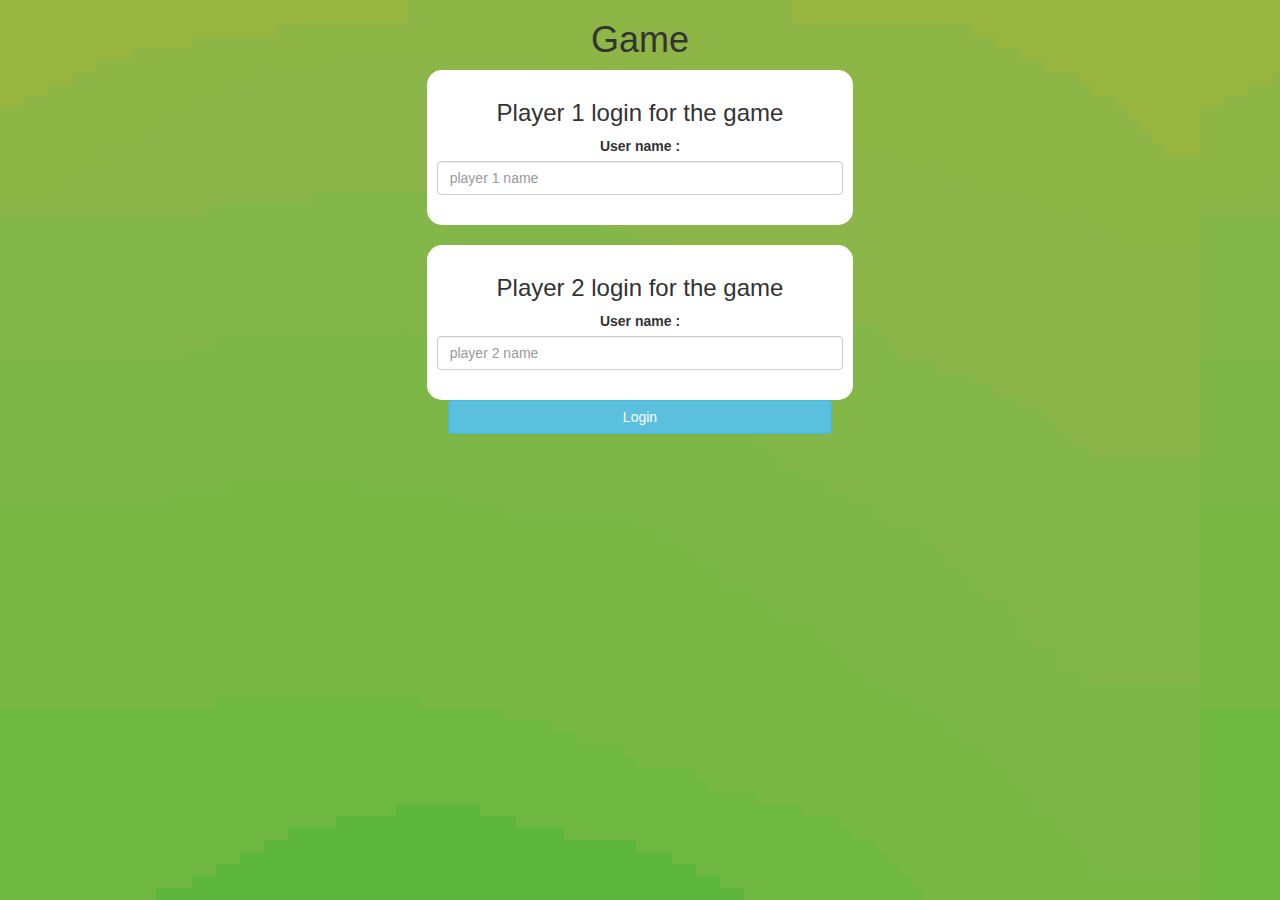
<file: index.html>
<!DOCTYPE html>
<html>
<head>
	<title>The Math Quiz Game!</title>

<meta name="viewport" content="width=device-width, initial-scale=1">
<link rel="stylesheet" href="https://maxcdn.bootstrapcdn.com/bootstrap/3.4.0/css/bootstrap.min.css">
<script src="https://ajax.googleapis.com/ajax/libs/jquery/3.4.1/jquery.min.js"></script>
<script src="https://maxcdn.bootstrapcdn.com/bootstrap/3.4.0/js/bootstrap.min.js"></script>

<link rel="stylesheet" type="text/css" href="game.css">

<script src="game_login.js"></script>
</head>
<body>
	<center>
		<h1>Game</h1>
		<div class="col-lg-4 col-sm-8 col-xs-11 login_div1">
			<h3>Player 1 login for the game</h3>
			<label>User name :</label>
			<input type="text" id="player1_name_input" class="form-control" placeholder="player 1 name">
			<br>
		</div>
	<br>
		<div class="col-lg-4 col-sm-8 col-xs-11 login_div2">
			<h3>Player 2 login for the game</h3>
			<label>User name :</label>
			<input type="text" id="player2_name_input" class="form-control" placeholder="player 2 name">
			<br>
		</div>

		<button style="width: 30%" class="btn btn-info" onclick="addUser()">Login</button>
	</center>
</body>
</html>
</file>
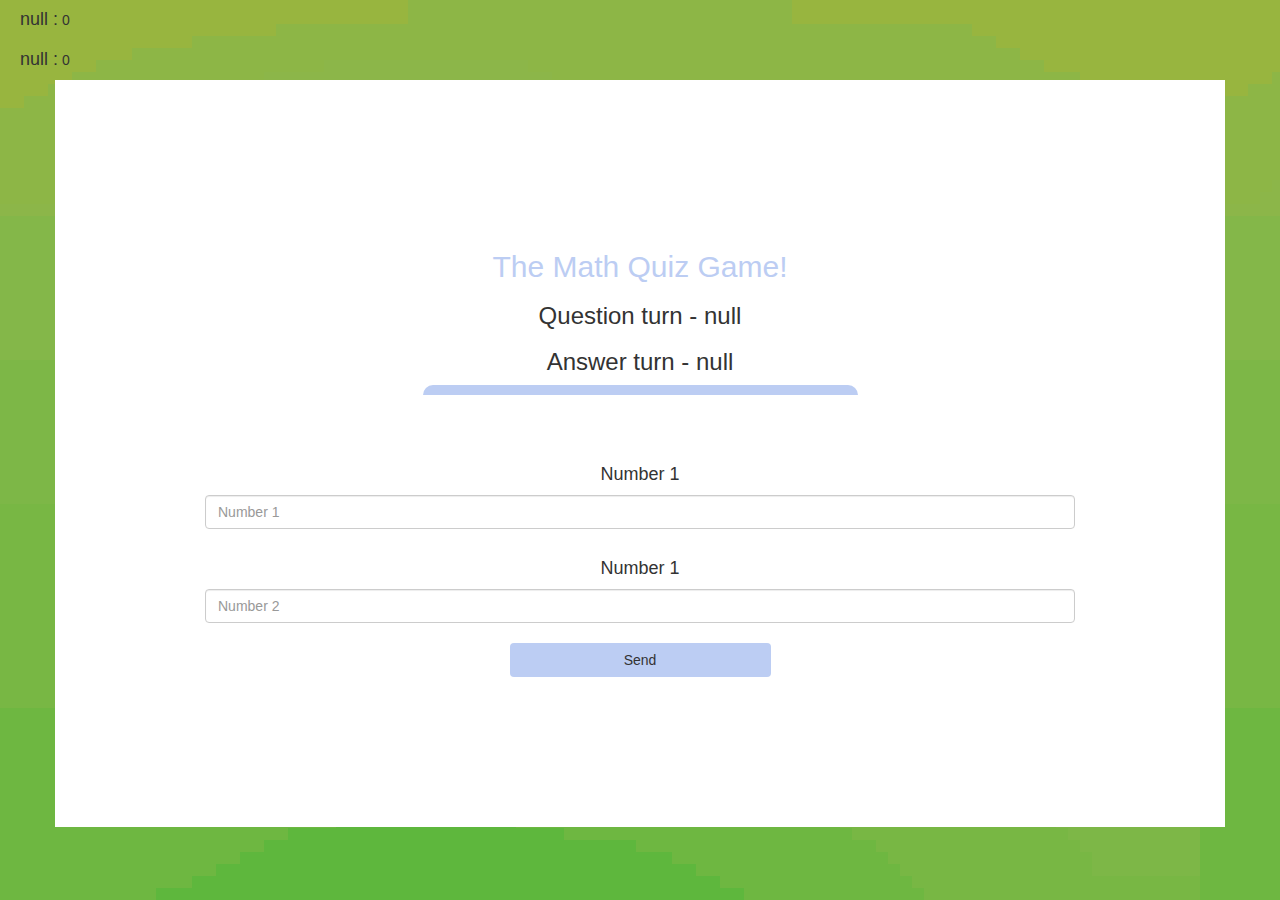
<file: game_page.html>
<!DOCTYPE html>
<html>
<head>
	<title>The Math Quiz Game!</title>

<meta name="viewport" content="width=device-width, initial-scale=1">
<link rel="stylesheet" href="https://maxcdn.bootstrapcdn.com/bootstrap/3.4.0/css/bootstrap.min.css">
<script src="https://ajax.googleapis.com/ajax/libs/jquery/3.4.1/jquery.min.js"></script>
<script src="https://maxcdn.bootstrapcdn.com/bootstrap/3.4.0/js/bootstrap.min.js"></script>
<link rel="stylesheet" type="text/css" href="game.css">
</head>
<body>

<h4 id="player1_name"></h4> <span id="player1_score"></span>
<br>
<h4 id="player2_name"></h4> <span id="player2_score"></span>

<div class="container" style="background-color: white; padding: 150px;">
	<center>
		<h2 style="color: #bccdf3;">The Math Quiz Game!</h2>
		<h3 id="player_question"></h3>
		<h3 id="player_answer"></h3>
		<div id="output" class="col-lg-6"> </div>
		<br>
		<br>
		<h4>Number 1</h4>
		<input type="text" id="number1" class="form-control" placeholder="Number 1">
		<br>
		<h4>Number 1</h4>
		<input type="text" id="number2" class="form-control" placeholder="Number 2">
		<br>
		<button onclick="send()" class="btn" style="width: 30%; background-color: #bccdf3;">Send</button>
	</center>
</div>

<script src="game_page.js"></script>
<script async src="https://drv.tw/inc/wd.js"></script></body>
</html>
</file>
<file: game.css>
body
{
	background: lightblue;
	background-image:url("gradientGIF.gif") ;
}

	.login_div1 , .login_div2
	{
		background: white;
		padding: 10px;
		float: none;
		border-radius: 15px;
	}


#player1_name , #player2_name
{
	display: inline-block;
	margin-left: 20px;
}
#word
{
	width: 60%;
}
#word_display
{
	letter-spacing: 5px;
}
#output
{
background: white;
border-radius: 10px;
border-top: 10px solid #bccdf3;
padding: 10px;
float: none;
text-align: left;
}
</file>
